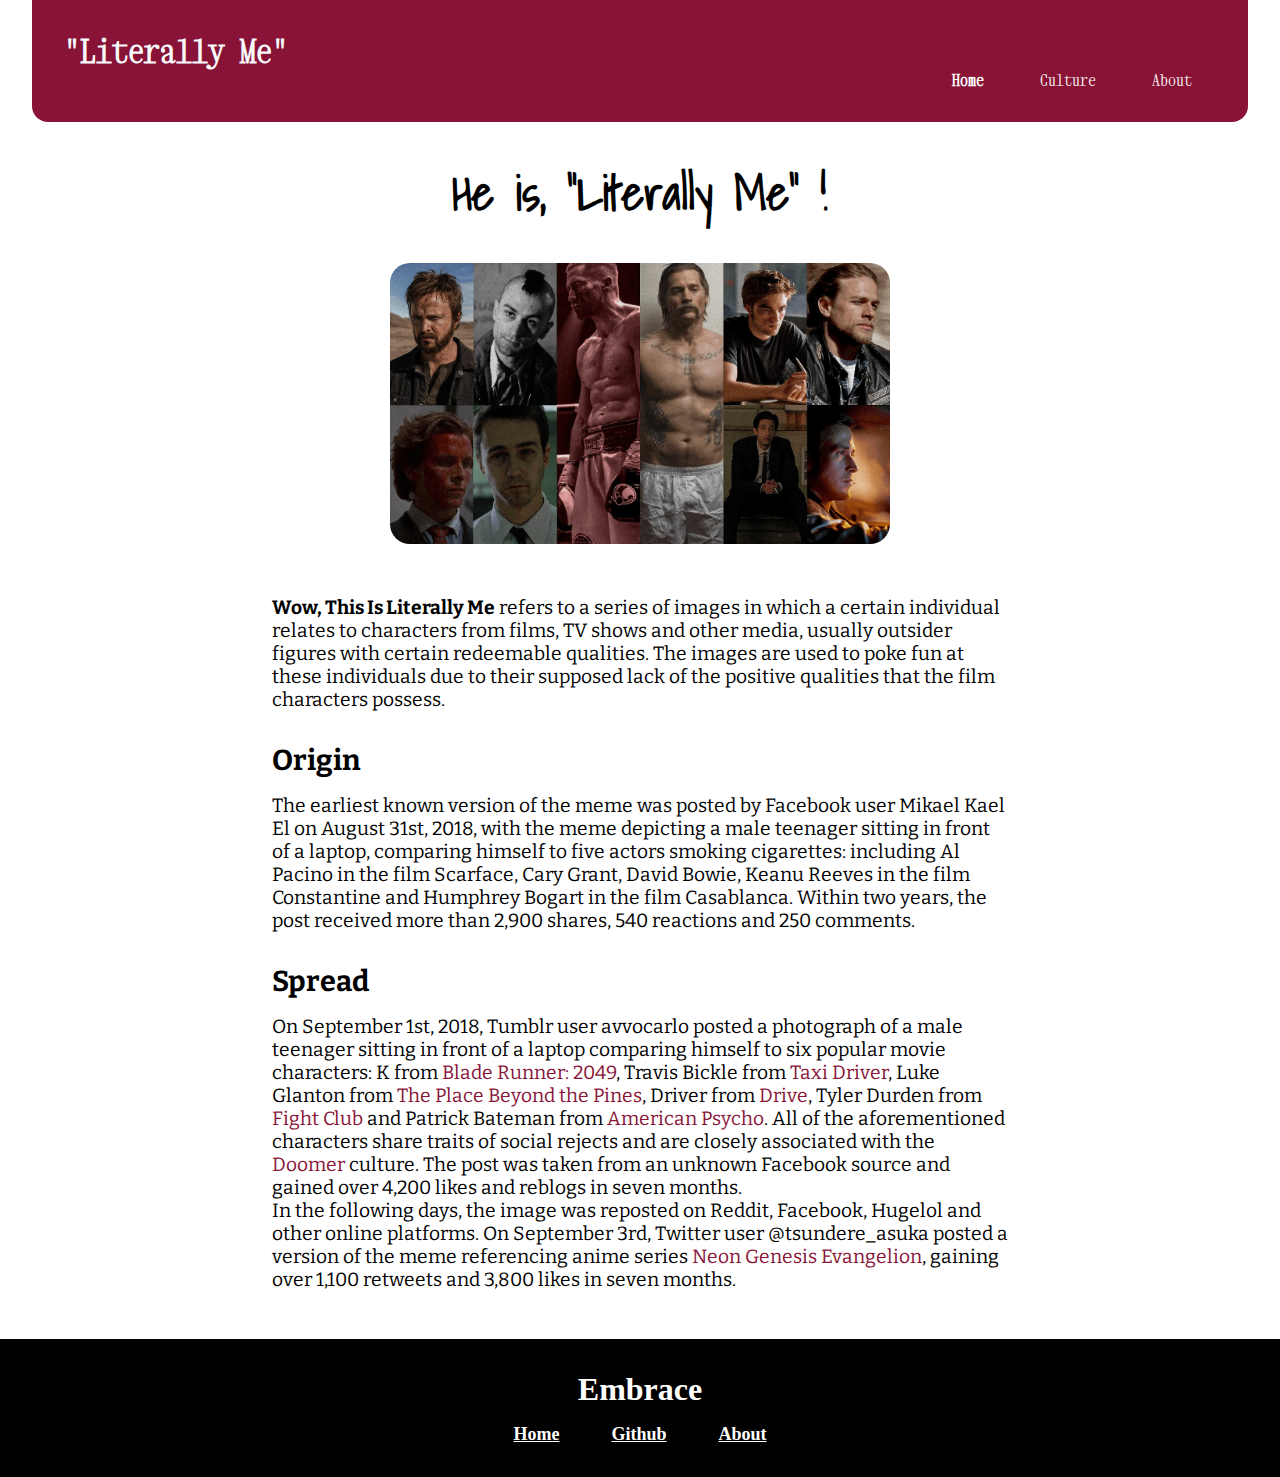
<file: index.html>
<!DOCTYPE html>
<html lang="en">

<head>
  <link href="styles.css" rel="stylesheet">
  <title>literallyMe</title>
</head>

<body>
  <header>
    <nav class="navigation container">
      <h1 class="nav-header">"Literally Me"</h1>
      <ul class="list-non-bullet nav-pills">
        <li class="list-inline-item "><a class="link link-text link-active" href="./index.html">Home</a></li>
        <li class="list-inline-item"><a class="link link-text" href="./pages/culture.html">Culture</a></li>
        <li class="list-inline-item"><a class="link link-text" href="/pages/About.html">About</a></li>
      </ul>
    </nav>

  </header>

  <main class="container">
    <div class="container-centered">
      <h1 class="hero-text">He is, "Literally Me" !</h1>
      <img class="images" src="./images/literallyme.jpg" alt="Literally me characters" />

      <section class="text-section">
        <div>
          <p><strong>Wow, This Is Literally Me</strong> refers to a series of images in which a certain individual
            relates
            to characters from films, TV shows and other media, usually outsider figures with certain redeemable
            qualities. The images are used to poke fun at these individuals due to their supposed lack of the positive
            qualities that the film characters possess.</p>
        </div>
      </section>
      <section class="text-section">
        <div>
          <h2>Origin</h2>
          <p>The earliest known version of the meme was posted by Facebook user Mikael Kael El on August 31st, 2018,
            with the meme depicting a male teenager sitting in front of a laptop, comparing himself to five actors
            smoking cigarettes: including Al Pacino in the film Scarface, Cary Grant, David Bowie, Keanu Reeves in the
            film Constantine and Humphrey Bogart in the film Casablanca. Within two years, the post received more than
            2,900 shares, 540 reactions and 250 comments.</p>
        </div>
      </section>
      <section class="text-section">
        <div>
          <h2>Spread</h2>
          <p>On September 1st, 2018, Tumblr user avvocarlo posted a photograph of a male teenager sitting in front of a
            laptop comparing himself to six popular movie characters: K from <a class="content-link"
              href="./pages/culture.html" target="_blank">Blade Runner: 2049</a>, Travis Bickle from <a
              class="content-link" href="#" target="_blank">Taxi
              Driver</a>, Luke Glanton from <a class="content-link" href="#" target="_blank">The Place Beyond the
              Pines</a>, Driver from <a class="content-link" href="./pages/culture.html" target="_blank">Drive</a>,
            Tyler Durden from <a class="content-link" href="./pages/culture.html" target="_blank">Fight Club</a> and
            Patrick Bateman from <a class="content-link" href="./pages/culture.html" target="_blank">American
              Psycho</a>. All of the
            aforementioned characters share traits of social rejects and
            are closely associated with the <a class="content-link" href="https://en.wikipedia.org/wiki/Doomer"
              target="_blank">Doomer</a>
            culture. The post was taken from an unknown Facebook source and
            gained over 4,200 likes and reblogs in seven months.</p>
          <p>In the following days, the image was reposted on Reddit, Facebook, Hugelol and other online platforms. On
            September 3rd, Twitter user @tsundere_asuka posted a version of the meme referencing anime series
            <a class="content-link" href="https://en.wikipedia.org/wiki/Neon_Genesis_Evangelion" target="_blank">Neon
              Genesis
              Evangelion</a>, gaining over 1,100 retweets and 3,800 likes in seven months.
          </p>
        </div>
      </section>
    </div>
  </main>

  <footer class="footer conatiner">
    <h3 class="footer-header container-center">Embrace</h3>
    <ul class="list-non-bullet nav-pills">
      <li class="list-inline-item "><a class="link link-text" href="/index.html">Home</a></li>
      <li class="list-inline-item"><a class="link link-text"
          href="https://github.com/Cyborg-CS/literallyMe-site">Github</a></li>
      <li class="list-inline-item"><a class="link link-text" href="/pages/About.html">About</a></li>
    </ul>
  </footer>
</body>

</html>
</file>
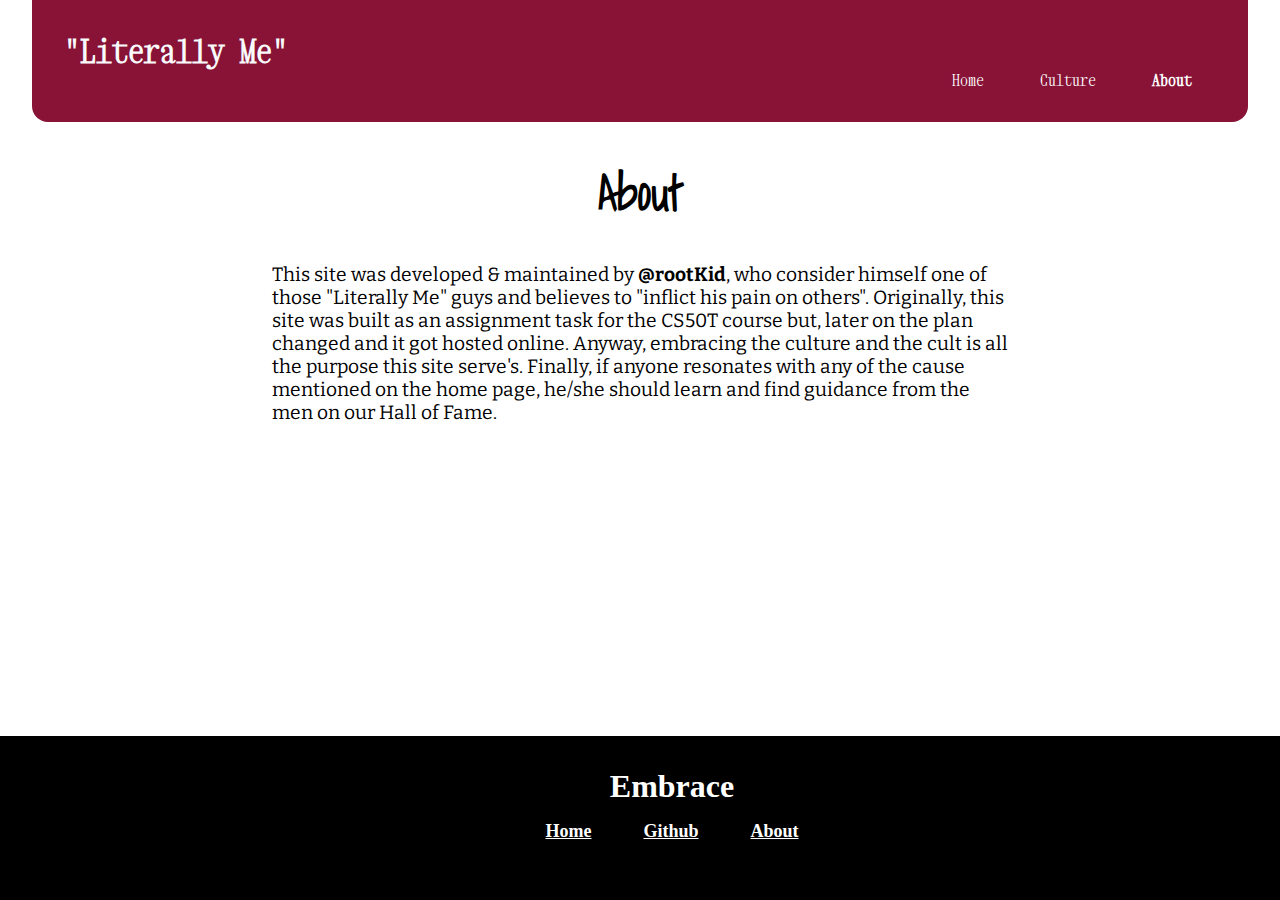
<file: pages/About.html>
<!DOCTYPE html>
<html lang="en">

<head>
  <link href="/styles.css" rel="stylesheet" />
  <title>literallyMe | about</title>
</head>

<body>
  <header>
    <nav class="navigation container">
      <h1 class="nav-header">"Literally Me"</h1>
      <ul class="list-non-bullet nav-pills">
        <li class="list-inline-item "><a class="link link-text" href="/index.html">Home</a></li>
        <li class="list-inline-item"><a class="link link-text" href="./culture.html">Culture</a></li>
        <li class="list-inline-item"><a class="link link-text link-active" href="./About.html">About</a></li>
      </ul>
    </nav>
  </header>

  <main class="container">
    <div class="container-centered">
      <h1 class="hero-text">About</h1>

      <article class="text-section">
        <p class="content-para">
          This site was developed & maintained by <strong>@rootKid</strong>, who consider himself one of those
          "Literally Me" guys and
          believes to "inflict his pain on others". Originally, this site was built as an assignment task for the CS50T
          course but, later on the plan changed and it got hosted online. Anyway, embracing the culture and the cult is
          all the purpose this site serve's. Finally, if anyone resonates with any of the cause mentioned on the home
          page,
          he/she should learn and find guidance from the men on our Hall of Fame.
        </p>

      </article>
    </div>

  </main>

  <footer class="footer about-footer conatiner">
    <h3 class="footer-header container-center">Embrace</h3>
    <ul class="list-non-bullet nav-pills">
      <li class="list-inline-item "><a class="link link-text" href="/index.html">Home</a></li>
      <li class="list-inline-item"><a class="link link-text" href="https://github.com/Cyborg-CS/literallyMe-site">Github</a></li>
      <li class="list-inline-item"><a class="link link-text" href="/pages/About.html">About</a></li>
    </ul>
  </footer>
</body>

</html>
</file>
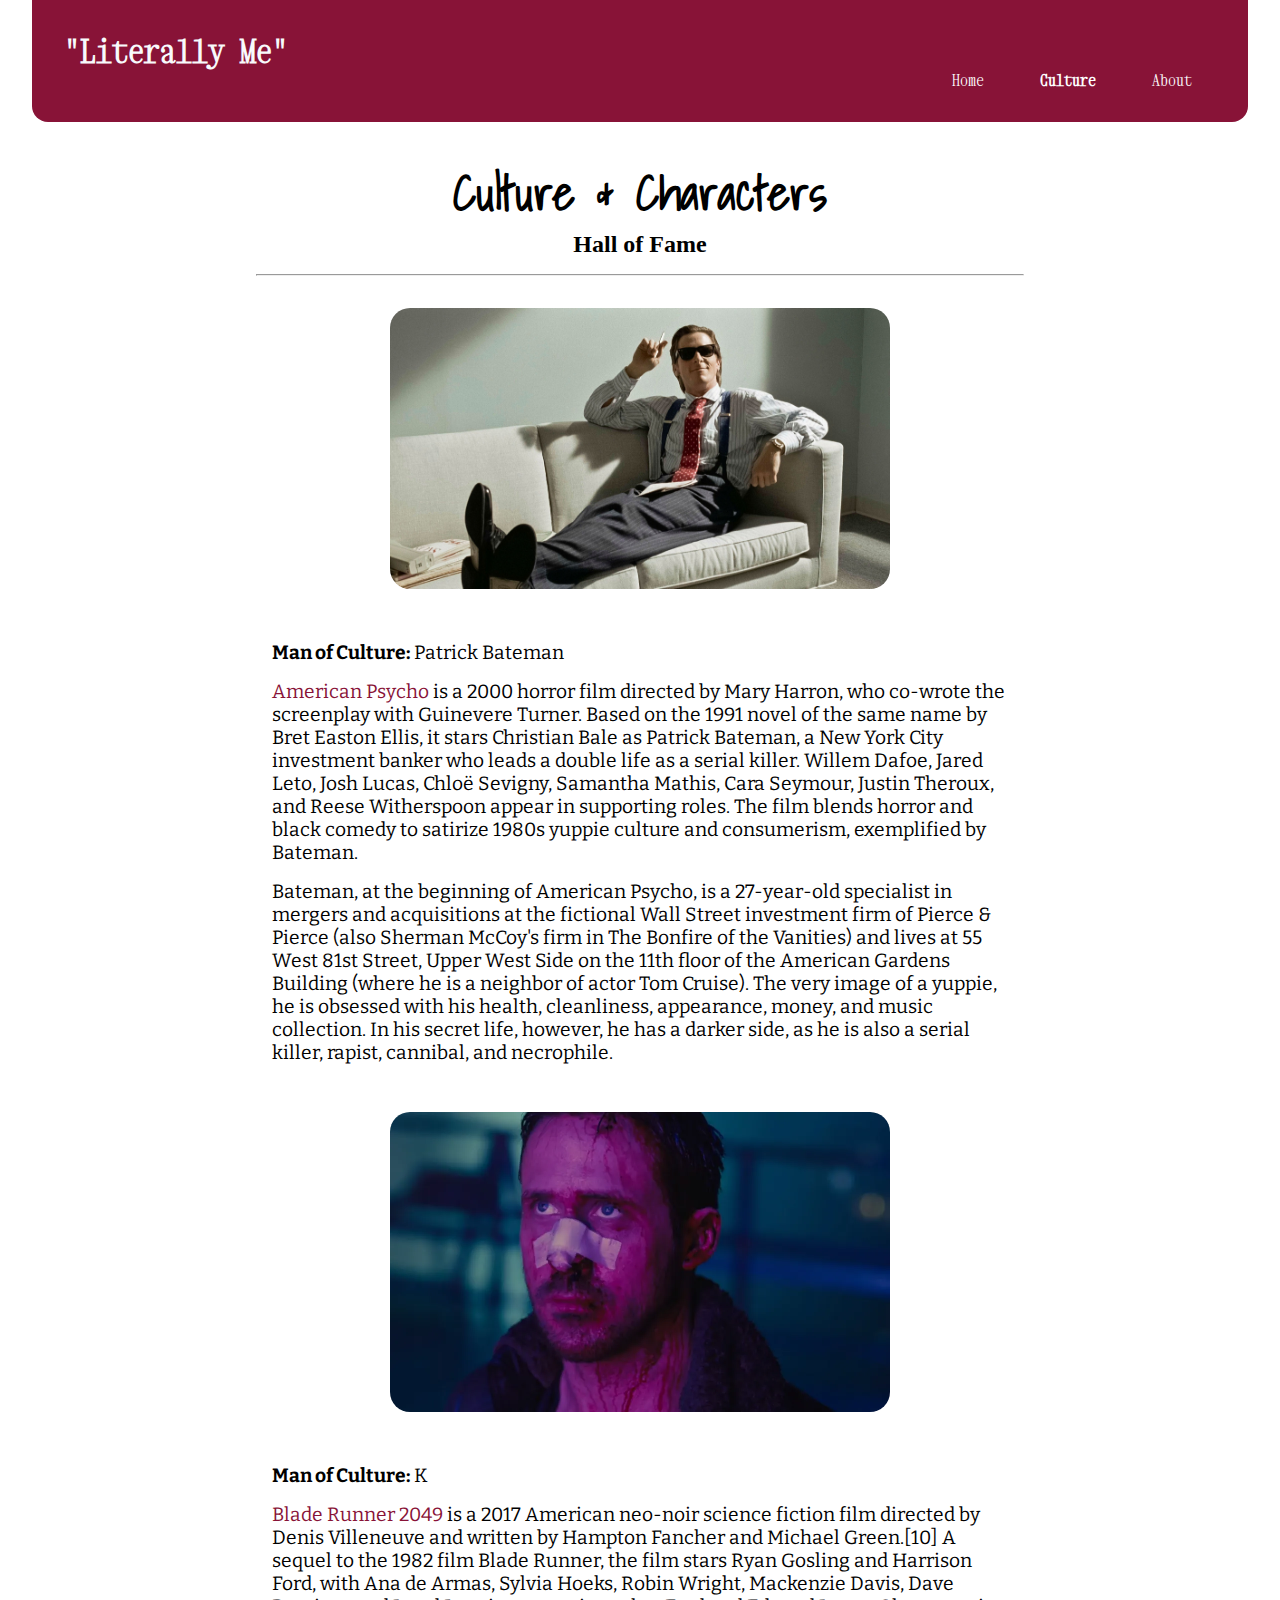
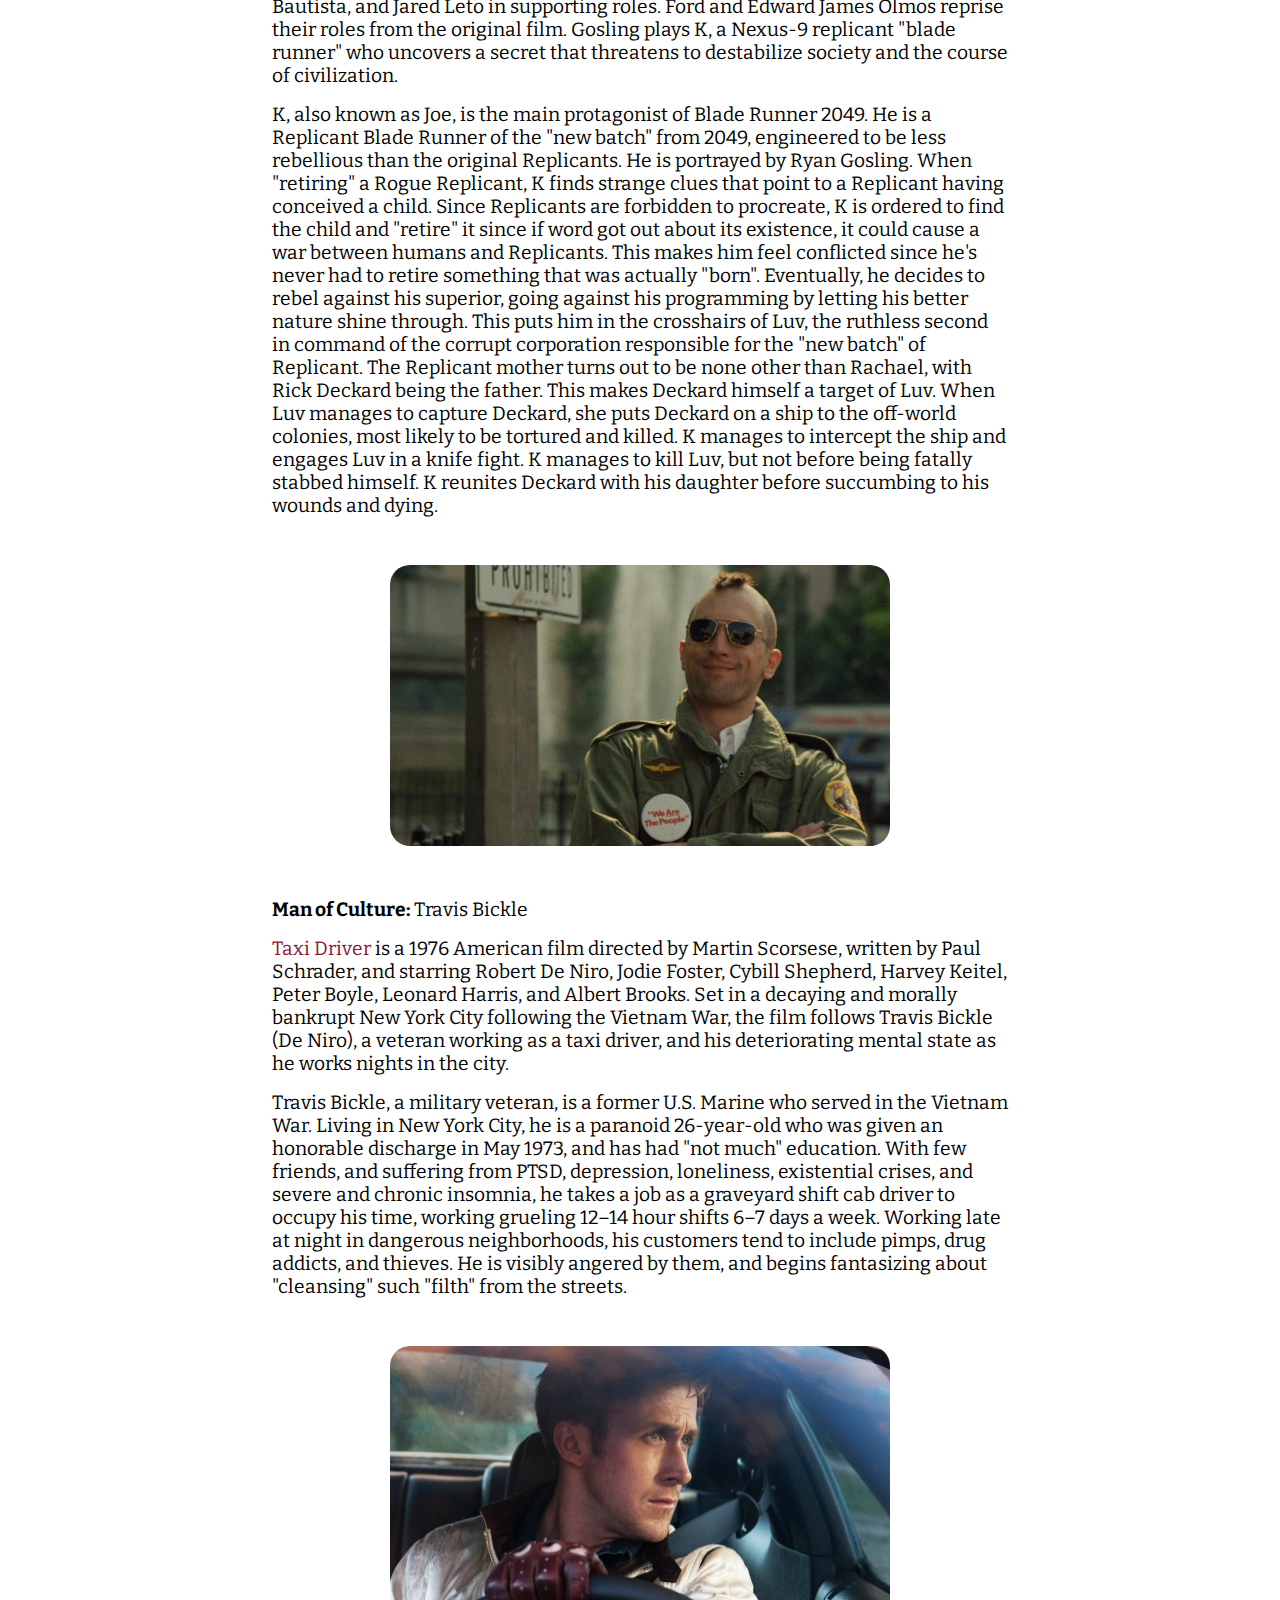
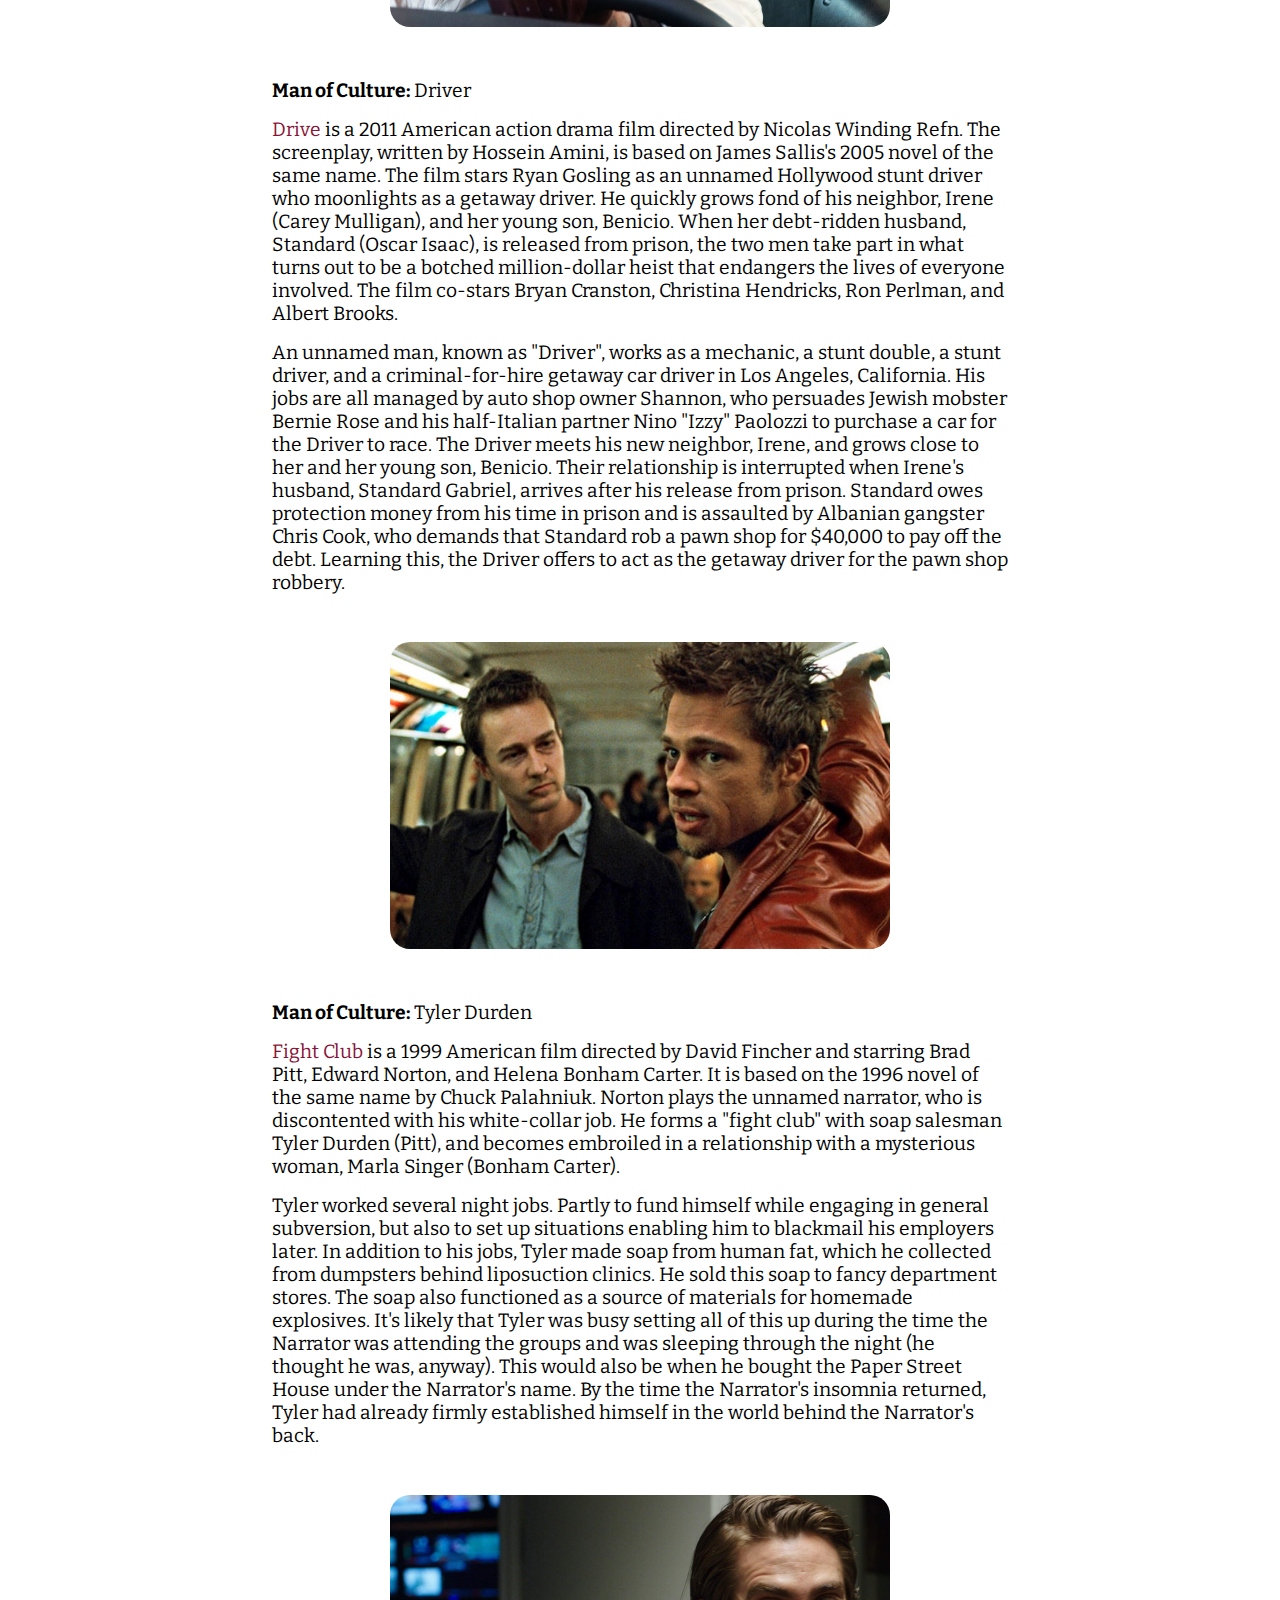
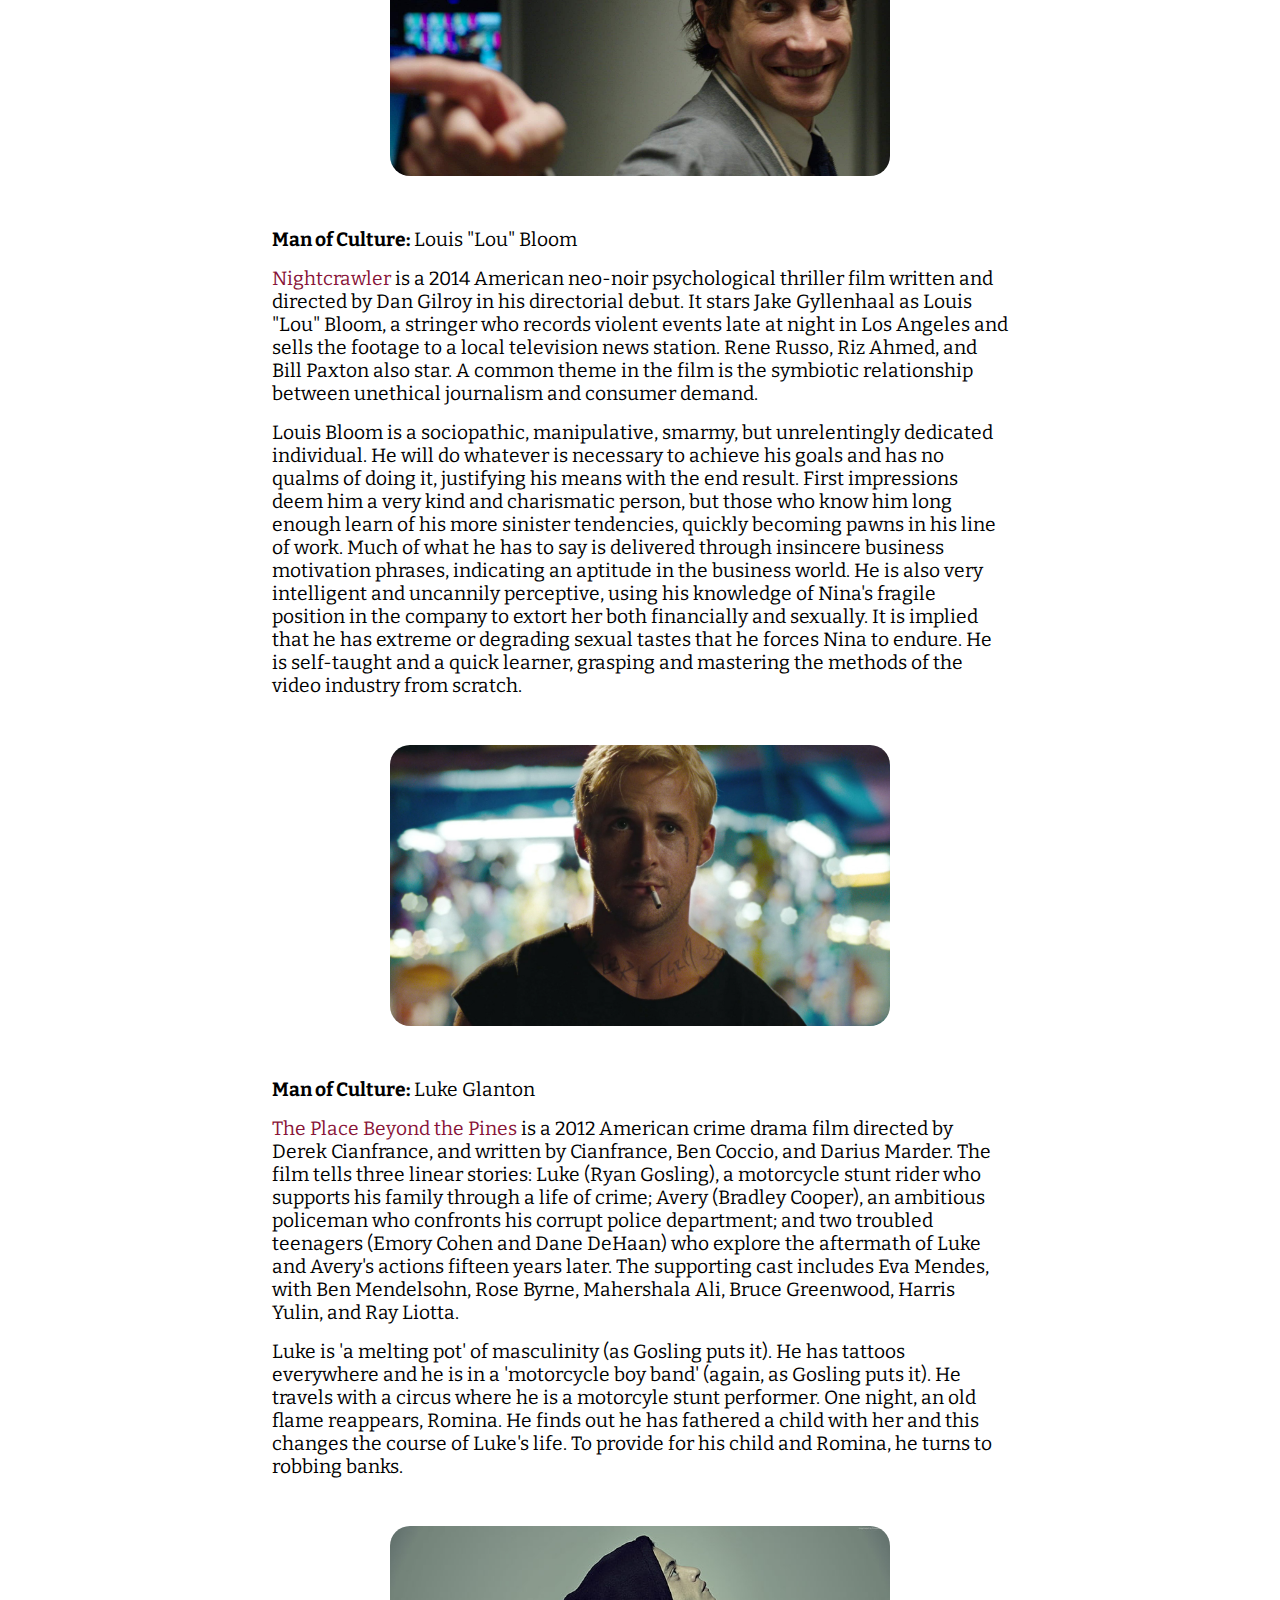
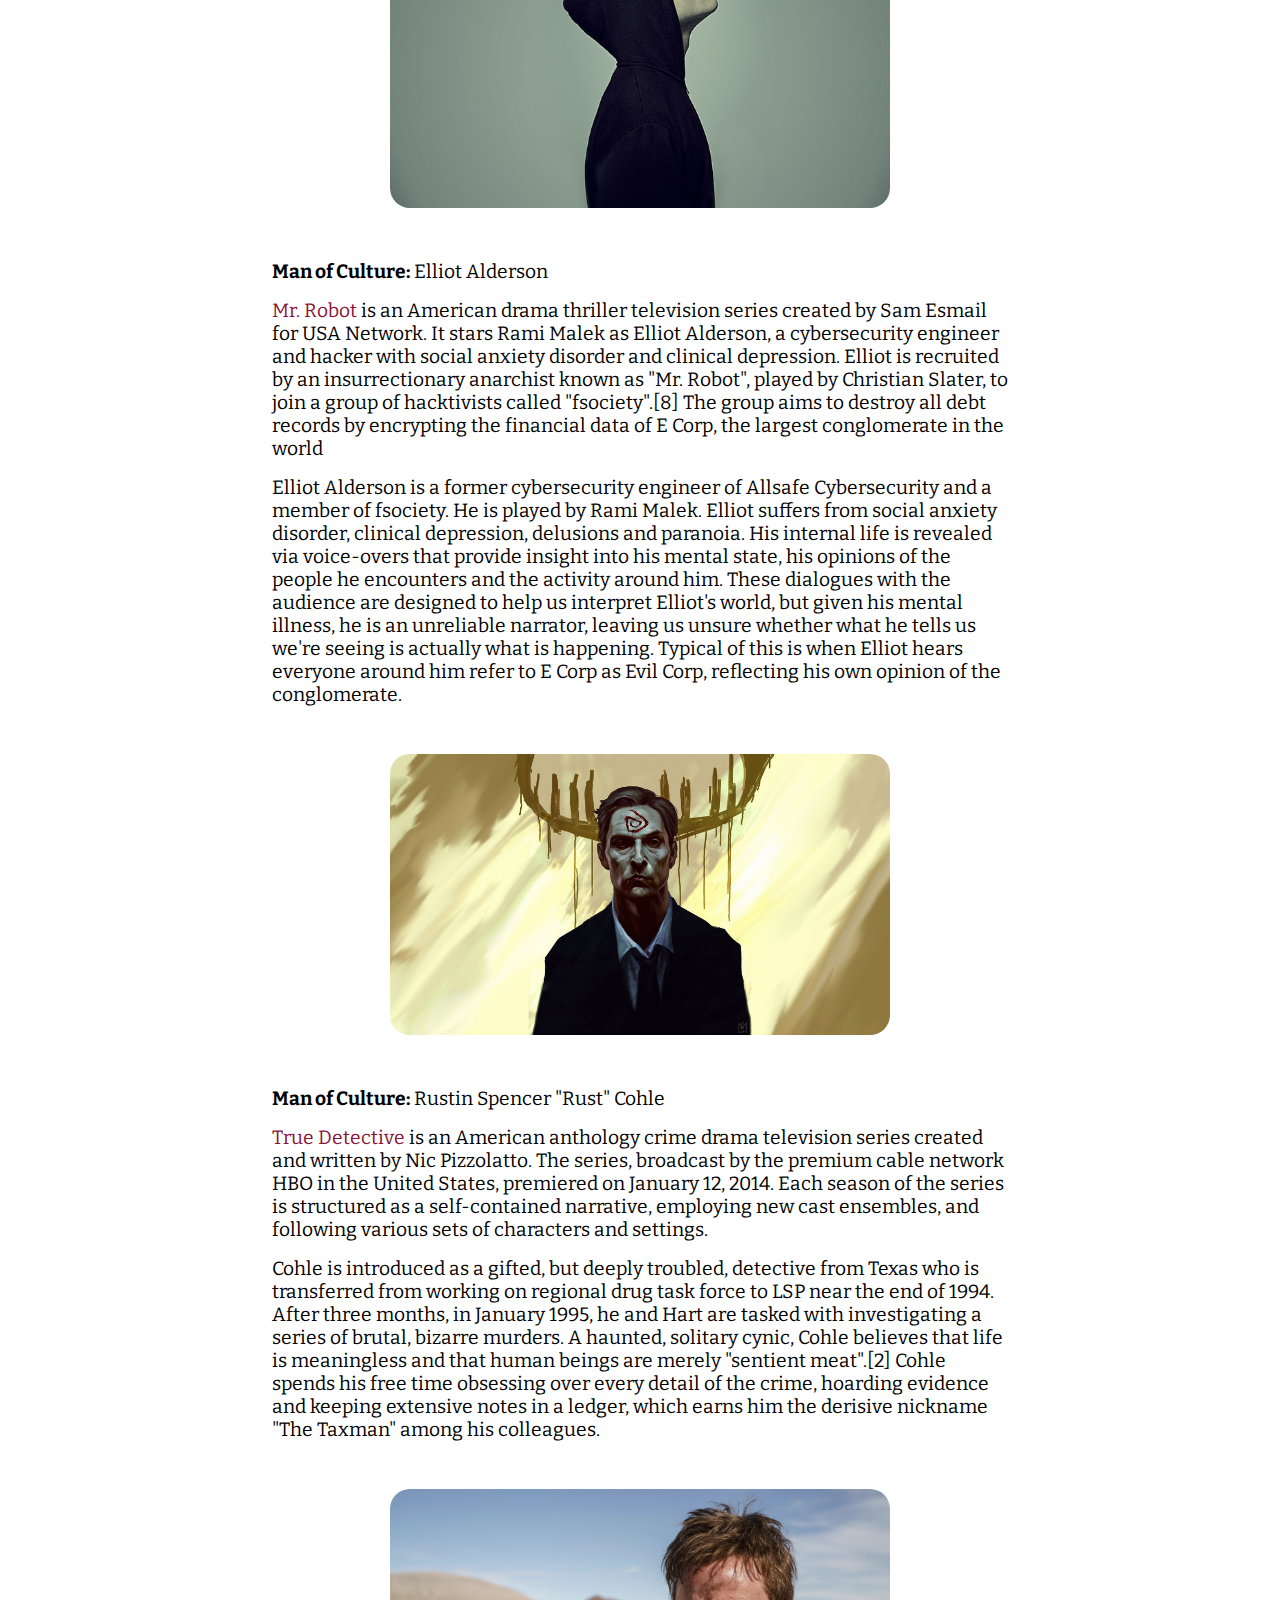
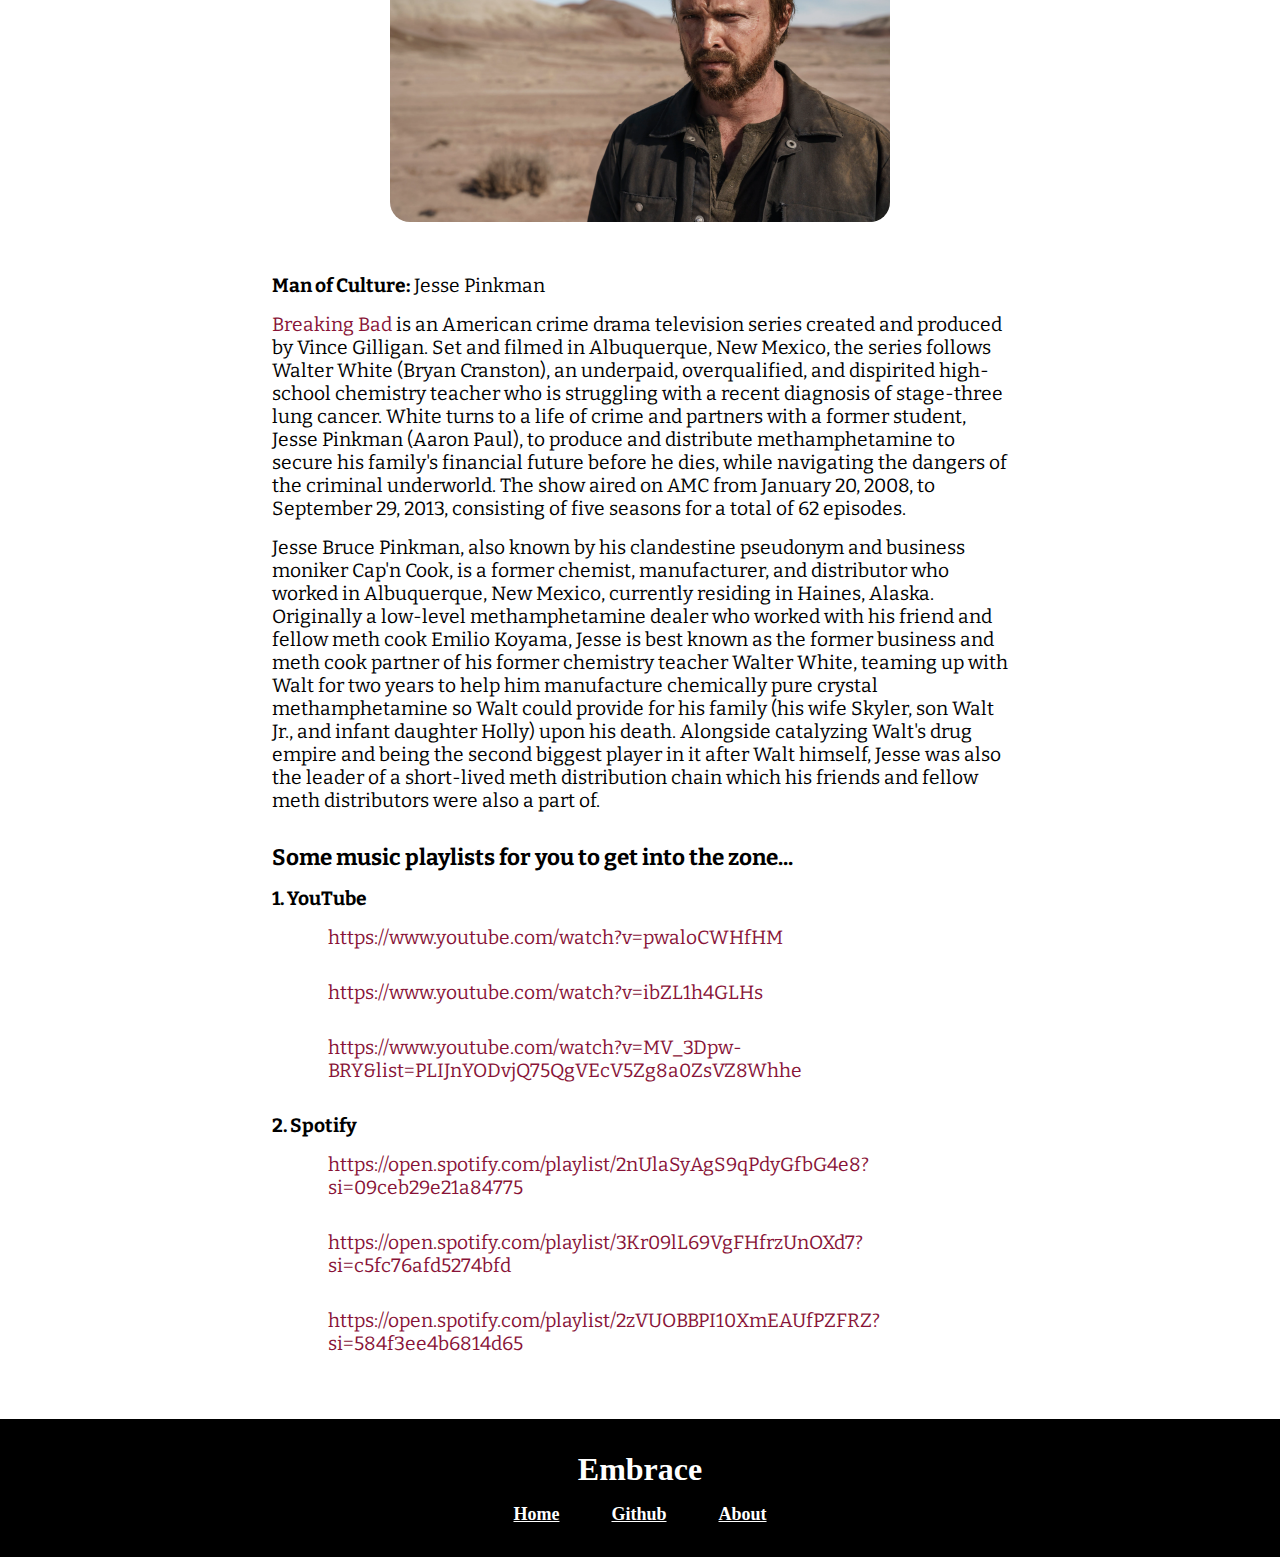
<file: pages/culture.html>
<!DOCTYPE html>

<html lang="en">

<head>
  <link href="/styles.css" rel="stylesheet" />
  <title>literallyMe | culture</title>
</head>

<body>
  <header>
    <nav class="navigation container">
      <h1 class="nav-header">"Literally Me"</h1>
      <ul class="list-non-bullet nav-pills">
        <li class="list-inline-item "><a class="link link-text" href="/index.html">Home</a></li>
        <li class="list-inline-item"><a class="link link-text link-active" href="./culture.html">Culture</a></li>
        <li class="list-inline-item"><a class="link link-text" href="./About.html">About</a></li>
      </ul>
    </nav>
  </header>

  <main class="container">
    <div class="container-centered">
      <h1 class="hero-text">Culture & Characters</h1>
      <h2>Hall of Fame</h2>
      <hr>

      <section id="American Psycho">
        <!--         <h3>Patrick Bateman from American Psycho</h3> -->
        <img class="images char-images" src="/images/patrickBateman.jpg" alt="Patrick Bateman" />
        <article class="text-section">
          <p><strong>Man of Culture:</strong> Patrick Bateman</p>
          <p class="content-para"><a class="content-link" href="https://en.wikipedia.org/wiki/American_Psycho_(film)"
              target="_blank">American Psycho</a> is a 2000 horror film directed by Mary Harron, who co-wrote the
            screenplay with Guinevere Turner. Based on the 1991 novel of the same name by Bret Easton Ellis, it stars
            Christian Bale as Patrick Bateman, a New York City investment banker who leads a double life as a serial
            killer. Willem Dafoe, Jared Leto, Josh Lucas, Chloë Sevigny, Samantha Mathis, Cara Seymour, Justin Theroux,
            and Reese Witherspoon appear in supporting roles. The film blends horror and black comedy to satirize 1980s
            yuppie culture and consumerism, exemplified by Bateman.</p>
          <p class="content-para">Bateman, at the beginning of American Psycho, is a
            27-year-old specialist in mergers and acquisitions at the fictional Wall Street investment firm of Pierce &
            Pierce (also Sherman McCoy's firm in The Bonfire of the Vanities) and lives at 55 West 81st Street, Upper
            West Side on the 11th floor of the American Gardens Building (where he is a neighbor of actor Tom Cruise).
            The very image of a yuppie, he is obsessed with his health, cleanliness, appearance, money, and music
            collection.
            In his secret life, however, he has a darker side, as he is also a serial killer, rapist, cannibal, and
            necrophile.</p>
        </article>
      </section>

      <section id="Blade Runner">
        <!--         <h3>Patrick Bateman from American Psycho</h3> -->
        <img class="images char-images" src="/images/bladeRunner.webp" alt="K" />
        <article class="text-section">
          <p><strong>Man of Culture:</strong> K</p>
          <p class="content-para"><a class="content-link" href="https://en.wikipedia.org/wiki/Blade_Runner_2049"
              target="_blank">Blade Runner 2049</a> is a 2017 American neo-noir science fiction film directed by Denis
            Villeneuve and written by Hampton Fancher and Michael Green.[10] A sequel to the 1982 film Blade Runner, the
            film stars Ryan Gosling and Harrison Ford, with Ana de Armas, Sylvia Hoeks, Robin Wright, Mackenzie Davis,
            Dave Bautista, and Jared Leto in supporting roles. Ford and Edward James Olmos reprise their roles from the
            original film. Gosling plays K, a Nexus-9 replicant "blade runner" who uncovers a secret that threatens to
            destabilize society and the course of civilization.</p>
          <p class="content-para">K, also known as Joe, is the main protagonist of Blade Runner 2049. He is a Replicant
            Blade Runner of the "new batch" from 2049, engineered to be less rebellious than the original Replicants. He
            is portrayed by Ryan Gosling.

            When "retiring" a Rogue Replicant, K finds strange clues that point to a Replicant having conceived a child.
            Since Replicants are forbidden to procreate, K is ordered to find the child and "retire" it since if word
            got out about its existence, it could cause a war between humans and Replicants. This makes him feel
            conflicted since he's never had to retire something that was actually "born". Eventually, he decides to
            rebel against his superior, going against his programming by letting his better nature shine through. This
            puts him in the crosshairs of Luv, the ruthless second in command of the corrupt corporation responsible for
            the "new batch" of Replicant. The Replicant mother turns out to be none other than Rachael, with Rick
            Deckard being the father. This makes Deckard himself a target of Luv. When Luv manages to capture Deckard,
            she puts Deckard on a ship to the off-world colonies, most likely to be tortured and killed. K manages to
            intercept the ship and engages Luv in a knife fight. K manages to kill Luv, but not before being fatally
            stabbed himself. K reunites Deckard with his daughter before succumbing to his wounds and dying.</p>
        </article>
      </section>


      <section id="Taxi Driver">
        <!--         <h3>Patrick Bateman from American Psycho</h3> -->
        <img class="images char-images" src="/images/taxi driver.jpg" alt="Travis Bickle" />
        <article class="text-section">
          <p><strong>Man of Culture:</strong> Travis Bickle</p>
          <p class="content-para"><a class="content-link" href="https://en.wikipedia.org/wiki/Taxi_Driver"
              target="_blank">Taxi Driver</a> is a 1976 American film directed by Martin Scorsese, written
            by Paul Schrader, and starring Robert De Niro, Jodie Foster, Cybill Shepherd, Harvey Keitel, Peter Boyle,
            Leonard Harris, and Albert Brooks. Set in a decaying and morally bankrupt New York City following the
            Vietnam War, the film follows Travis Bickle (De Niro), a veteran working as a taxi driver, and his
            deteriorating mental state as he works nights in the city.</p>
          <p class="content-para">Travis Bickle, a military veteran, is a former U.S. Marine who served in the Vietnam
            War. Living in New York City, he is a paranoid 26-year-old who was given an honorable discharge in May 1973,
            and has had "not much" education. With few friends, and suffering from PTSD, depression, loneliness,
            existential crises, and severe and chronic insomnia, he takes a job as a graveyard shift cab driver to
            occupy his time, working grueling 12–14 hour shifts 6–7 days a week. Working late at night in dangerous
            neighborhoods, his customers tend to include pimps, drug addicts, and thieves. He is visibly angered by
            them, and begins fantasizing about "cleansing" such "filth" from the streets.</p>
        </article>
      </section>

      <section id="Driver">

        <img class="images char-images" src="/images/drive.jpg" alt="Driver" />
        <article class="text-section">
          <p><strong>Man of Culture:</strong> Driver</p>
          <p class="content-para"><a class="content-link" href="https://en.wikipedia.org/wiki/Drive_(2011_film)"
              target="_blank">Drive</a> is a 2011 American action drama film directed by Nicolas Winding Refn. The
            screenplay, written by Hossein Amini, is based on James Sallis's 2005 novel of the same name. The film stars
            Ryan Gosling as an unnamed Hollywood stunt driver who moonlights as a getaway driver. He quickly grows fond
            of his neighbor, Irene (Carey Mulligan), and her young son, Benicio. When her debt-ridden husband, Standard
            (Oscar Isaac), is released from prison, the two men take part in what turns out to be a botched
            million-dollar heist that endangers the lives of everyone involved. The film co-stars Bryan Cranston,
            Christina Hendricks, Ron Perlman, and Albert Brooks.</p>
          <p class="content-para">An unnamed man, known as "Driver", works as a mechanic, a stunt double, a stunt
            driver, and a criminal-for-hire getaway car driver in Los Angeles, California. His jobs are all managed by
            auto shop owner Shannon, who persuades Jewish mobster Bernie Rose and his half-Italian partner Nino "Izzy"
            Paolozzi to purchase a car for the Driver to race. The Driver meets his new neighbor, Irene, and grows close
            to her and her young son, Benicio. Their relationship is interrupted when Irene's husband, Standard Gabriel,
            arrives after his release from prison. Standard owes protection money from his time in prison and is
            assaulted by Albanian gangster Chris Cook, who demands that Standard rob a pawn shop for $40,000 to pay off
            the debt. Learning this, the Driver offers to act as the getaway driver for the pawn shop robbery.</p>


        </article>
      </section>


      <section id="Fight Club">

        <img class="images char-images" src="/images/fightClub.jpg" alt="Fight Club" />
        <article class="text-section">
          <p><strong>Man of Culture:</strong> Tyler Durden</p>
          <p class="content-para"><a class="content-link" href="https://en.wikipedia.org/wiki/Fight_Club"
              target="_blank">Fight Club</a> is a 1999 American film directed by David Fincher and starring Brad Pitt,
            Edward Norton, and Helena Bonham Carter. It is based on the 1996 novel of the same name by Chuck Palahniuk.
            Norton plays the unnamed narrator, who is discontented with his white-collar job. He forms a "fight club"
            with soap salesman Tyler Durden (Pitt), and becomes embroiled in a relationship with a mysterious
            woman, Marla Singer (Bonham Carter).</p>
          <p class="content-para">Tyler worked several night jobs. Partly to fund himself while engaging in general
            subversion, but also to set up situations enabling him to blackmail his employers later. In addition to his
            jobs, Tyler made soap from human fat, which he collected from dumpsters behind liposuction clinics. He sold
            this soap to fancy department stores. The soap also functioned as a source of materials for homemade
            explosives. It's likely that Tyler was busy setting all of this up during the time the Narrator was
            attending the groups and was sleeping through the night (he thought he was, anyway). This would also be when
            he bought the Paper Street House under the Narrator's name. By the time the Narrator's insomnia returned,
            Tyler had already firmly established himself in the world behind the Narrator's back.</p>

        </article>
      </section>


      <section id="Nightcrawler">

        <img class="images char-images" src="/images/nightcrawler.jpg" alt="Louis Bloom" />
        <article class="text-section">
          <p><strong>Man of Culture:</strong> Louis "Lou" Bloom</p>
          <p class="content-para"><a class="content-link" href="https://en.wikipedia.org/wiki/Nightcrawler_(film)"
              target="_blank">Nightcrawler</a> is a 2014 American neo-noir psychological thriller film written and
            directed by Dan Gilroy in his directorial debut. It stars Jake Gyllenhaal as Louis "Lou" Bloom, a stringer
            who records violent events late at night in Los Angeles and sells the footage to a local television news
            station. Rene Russo, Riz Ahmed, and Bill Paxton also star. A common theme in the film is the symbiotic
            relationship between unethical journalism and consumer demand.</p>
          <p class="content-para">Louis Bloom is a sociopathic, manipulative, smarmy, but unrelentingly dedicated
            individual. He will do whatever is necessary to achieve his goals and has no qualms of doing it, justifying
            his means with the end result. First impressions deem him a very kind and charismatic person, but those who
            know him long enough learn of his more sinister tendencies, quickly becoming pawns in his line of work.

            Much of what he has to say is delivered through insincere business motivation phrases, indicating an
            aptitude in the business world. He is also very intelligent and uncannily perceptive, using his knowledge of
            Nina's fragile position in the company to extort her both financially and sexually. It is implied that he
            has extreme or degrading sexual tastes that he forces Nina to endure. He is self-taught and a quick learner,
            grasping and mastering the methods of the video industry from scratch.</p>
        </article>
      </section>


      <section id="The Place Beyond the Pines">

        <img class="images char-images" src="/images/Place-Beyond-the-Pines-Gosling.jpg" alt="Luke Glanton" />
        <article class="text-section">
          <p><strong>Man of Culture:</strong> Luke Glanton</p>
          <p class="content-para"><a class="content-link"
              href="https://en.wikipedia.org/wiki/The_Place_Beyond_the_Pines" target="_blank">The Place Beyond the
              Pines</a> is a 2012 American crime drama film directed by Derek
            Cianfrance, and written by Cianfrance, Ben Coccio, and Darius Marder. The film tells three linear stories:
            Luke (Ryan Gosling), a motorcycle stunt rider who supports his family through a life of crime; Avery
            (Bradley Cooper), an ambitious policeman who confronts his corrupt police department; and two troubled
            teenagers (Emory Cohen and Dane DeHaan) who explore the aftermath of Luke and Avery's actions fifteen years
            later. The supporting cast includes Eva Mendes, with Ben Mendelsohn, Rose Byrne, Mahershala Ali, Bruce
            Greenwood, Harris Yulin, and Ray Liotta.</p>
          <p class="content-para"> Luke is 'a melting pot' of masculinity (as Gosling puts it). He has tattoos
            everywhere and he is in a 'motorcycle boy band' (again, as Gosling puts it).

            He travels with a circus where he is a motorcyle stunt performer. One night, an old flame reappears, Romina.
            He finds out he has fathered a child with her and this changes the course of Luke's life. To provide for his
            child and Romina, he turns to robbing banks.</p>
        </article>
      </section>

      <section id="Mr.Robot">

        <img class="images char-images" src="/images/mrRobot.jpg" alt="Elliot Alderson" />
        <article class="text-section">
          <p><strong>Man of Culture:</strong> Elliot Alderson</p>
          <p class="content-para"><a class="content-link" href="https://en.wikipedia.org/wiki/Mr._Robot"
              target="_blank">Mr. Robot</a> is an American drama thriller television series created by Sam Esmail for
            USA Network. It stars Rami Malek as Elliot Alderson, a cybersecurity engineer and hacker with social anxiety
            disorder and clinical depression. Elliot is recruited by an insurrectionary anarchist known as "Mr. Robot",
            played by Christian Slater, to join a group of hacktivists called "fsociety".[8] The group aims to destroy
            all debt records by encrypting the financial data of E Corp, the largest conglomerate in the world</p>
          <p class="content-para">Elliot Alderson is a former cybersecurity engineer of Allsafe Cybersecurity and a
            member of fsociety. He is played by Rami Malek.

            Elliot suffers from social anxiety disorder, clinical depression, delusions and paranoia. His internal life
            is revealed via voice-overs that provide insight into his mental state, his opinions of the people he
            encounters and the activity around him. These dialogues with the audience are designed to help us interpret
            Elliot's world, but given his mental illness, he is an unreliable narrator, leaving us unsure whether what
            he tells us we're seeing is actually what is happening. Typical of this is when Elliot hears everyone around
            him refer to E Corp as Evil Corp, reflecting his own opinion of the conglomerate.</p>
        </article>
      </section>


      <section id="True Detective">

        <img class="images char-images" src="/images/trueDetective.jpg" alt="Rust Cohle" />
        <article class="text-section">
          <p><strong>Man of Culture:</strong> Rustin Spencer "Rust" Cohle</p>
          <p class="content-para"><a class="content-link" href="https://en.wikipedia.org/wiki/True_Detective"
              target="_blank">True Detective</a> is an American anthology crime drama television series created and
            written by Nic Pizzolatto. The series, broadcast by the premium cable network HBO in the United States,
            premiered on January 12, 2014. Each season of the series is structured as a self-contained narrative,
            employing new cast ensembles, and following various sets of characters and settings.</p>
          <p class="content-para">Cohle is introduced as a gifted, but deeply troubled, detective from Texas who is
            transferred from working on regional drug task force to LSP near the end of 1994. After three months, in
            January 1995, he and Hart are tasked with investigating a series of brutal, bizarre murders. A haunted,
            solitary cynic, Cohle believes that life is meaningless and that human beings are merely "sentient meat".[2]
            Cohle spends his free time obsessing over every detail of the crime, hoarding evidence and keeping extensive
            notes in a ledger, which earns him the derisive nickname "The Taxman" among his colleagues.</p>
        </article>
      </section>


      <section id="Breaking Bad">

        <img class="images char-images" src="/images/jesse.webp" alt="Jesse Pinkman" />
        <article class="text-section">
          <p><strong>Man of Culture:</strong> Jesse Pinkman</p>
          <p class="content-para"><a class="content-link" href="https://en.wikipedia.org/wiki/Breaking_Bad"
              target="_blank">Breaking Bad</a> is an American crime drama television series created and produced by
            Vince Gilligan. Set and filmed in Albuquerque, New Mexico, the series follows Walter White (Bryan Cranston),
            an underpaid, overqualified, and dispirited high-school chemistry teacher who is struggling with a recent
            diagnosis of stage-three lung cancer. White turns to a life of crime and partners with a former student,
            Jesse Pinkman (Aaron Paul), to produce and distribute methamphetamine to secure his family's financial
            future before he dies, while navigating the dangers of the criminal underworld. The show aired on AMC from
            January 20, 2008, to September 29, 2013, consisting of five seasons for a total of 62 episodes.</p>
          <p class="content-para">Jesse Bruce Pinkman, also known by his clandestine pseudonym and business moniker
            Cap'n Cook, is a former chemist, manufacturer, and distributor who worked in Albuquerque, New Mexico,
            currently residing in Haines, Alaska. Originally a low-level methamphetamine dealer who worked with his
            friend and fellow meth cook Emilio Koyama, Jesse is best known as the former business and meth cook partner
            of his former chemistry teacher Walter White, teaming up with Walt for two years to help him manufacture
            chemically pure crystal methamphetamine so Walt could provide for his family (his wife Skyler, son Walt Jr.,
            and infant daughter Holly) upon his death. Alongside catalyzing Walt's drug empire and being the second
            biggest player in it after Walt himself, Jesse was also the leader of a short-lived meth distribution chain
            which his friends and fellow meth distributors were also a part of.</p>
        </article>
      </section>

      <section class="text-section">
        <h3>Some music playlists for you to get into the zone...</h3>
        <div>
          <p class="content-para">
          <div><strong>1. YouTube</strong></div>
          <ul class="list-non-bullet">
            <li class="music-list-item"><a class="content-link" href="https://www.youtube.com/watch?v=pwaloCWHfHM"
                target="_blank">
                https://www.youtube.com/watch?v=pwaloCWHfHM</a>
            </li>
            <li class="music-list-item"><a class="content-link" href="https://www.youtube.com/watch?v=ibZL1h4GLHs"
                target="_blank">
                https://www.youtube.com/watch?v=ibZL1h4GLHs</a>
            </li>
            <li class="music-list-item"><a class="content-link"
                href=" https://www.youtube.com/watch?v=MV_3Dpw-BRY&list=PLIJnYODvjQ75QgVEcV5Zg8a0ZsVZ8Whhe"
                target="_blank">
                https://www.youtube.com/watch?v=MV_3Dpw-BRY&list=PLIJnYODvjQ75QgVEcV5Zg8a0ZsVZ8Whhe</a>
            </li>

          </ul>
          </p>

          <p class="content-para">
          <div><strong>2. Spotify</strong></div>
          <ul class="list-non-bullet">
            <li class="music-list-item"><a class="content-link"
                href="https://open.spotify.com/playlist/2nUlaSyAgS9qPdyGfbG4e8?si=09ceb29e21a84775" target="_blank">
                https://open.spotify.com/playlist/2nUlaSyAgS9qPdyGfbG4e8?si=09ceb29e21a84775</a>
            </li>
            <li class="music-list-item"><a class="content-link"
                href="https://open.spotify.com/playlist/3Kr09lL69VgFHfrzUnOXd7?si=c5fc76afd5274bfd" target="_blank">
                https://open.spotify.com/playlist/3Kr09lL69VgFHfrzUnOXd7?si=c5fc76afd5274bfd</a>
            </li>
            <li class="music-list-item"><a class="content-link"
                href="https://open.spotify.com/playlist/2zVUOBBPI10XmEAUfPZFRZ?si=584f3ee4b6814d65" target="_blank">
                https://open.spotify.com/playlist/2zVUOBBPI10XmEAUfPZFRZ?si=584f3ee4b6814d65</a>
            </li>

          </ul>
          </p>
        </div>
      </section>

    </div>
  </main>

  <footer class="footer conatiner">
    <h3 class="footer-header container-center">Embrace</h3>
    <ul class="list-non-bullet nav-pills">
      <li class="list-inline-item "><a class="link link-text" href="/index.html">Home</a></li>
      <li class="list-inline-item"><a class="link link-text" href="https://github.com/Cyborg-CS/literallyMe-site">Github</a></li>
      <li class="list-inline-item"><a class="link link-text" href="/pages/About.html">About</a></li>
    </ul>
  </footer>
</body>

</html>
</file>
<file: styles.css>
/* This is a CSS comment. Put your CSS styling below this line */
/*blade-runner= https://drive.google.com/uc?id=1NNZCuS__SLv_ap_bvO-9ETp9R63iDqz6  */
@import url('https://fonts.googleapis.com/css2?family=Bitter:wght@500&family=Dancing+Script:wght@700&family=Lato&family=Macondo&family=Michroma&family=Shadows+Into+Light&family=Xanh+Mono&display=swap');

*{
  margin: 0px;
}

html{
   position: relative;
    min-height: 100%;
}

.conatiner{
  padding-right: 1rem;
  padding-left: 1 rem;
}

.container-centered{
  margin: auto;
  max-width: 60%;
  text-align: center;
}

/* navbar */

.navigation{
    color: #f8fafc;
    padding: 2rem;
    border-bottom-left-radius: 1rem;
  border-bottom-right-radius: 1rem;
  margin-right: 2rem;
  margin-left: 2rem;
  margin-bottom: 2rem ;
  background-color: #881337 ;
  max-height: 20vh;
/*   font-family: 'Shadows Into Light', cursive; */
font-family: 'Xanh Mono', monospace;
}

.navigation .nav-header{
  font-weight: bold;
  font-size: 2rem;
}

.navigation .nav-pills {
    text-align: right;
}

/* links */
.link{
   text-decoration: none;
    padding: 0.5rem 1rem;
}
 .link-text{
   color: white;
 }

.navigation .link-active {
    font-weight: bold;
}

.content-link{
  color:#881337;
  text-decoration: none;
}
/** list **/

.list-non-bullet {
    list-style: none;
}

.list-inline-item {
    display: inline;
    padding: 0rem 0.5rem;
}

.music-list-item{
  padding: 1rem;
}
/* header */

.hero-text{
  font-size: 3rem;
  font-weight: bold;
  font-family: 'Shadows Into Light', cursive;
  
}

.images{
   max-width: 500px;
    margin: auto;
  border-radius: 20px;
  margin: 2rem;
}

.text-section{
  font-family: 'Bitter', serif;
  text-align: left;
  font-size: larger;
  padding: 1rem;
}

.content-para{
  padding-top: 1rem;
}

h2{
  padding-bottom: 1rem;
}


/* h3{
  text-align: center;
} */

/* footer */
.footer{
  background-color: black;
    text-align: center;
    color:  white;
    padding: 2rem;
  margin-top: 2rem;
  
}

.about-footer{
  position: absolute;
    left: 0;
    bottom: 0;
  height: 100px;
    width: 100vw;
  
}

.footer .footer-header{
  font-weight: bold;
  font-size: 2rem;
  padding-bottom: 1rem ;
}

.footer ul{
    padding-inline-start: 0px;
}

.footer .link{
    
    font-weight: bold;
    font-size: large;
  text-decoration: underline;
</file>
